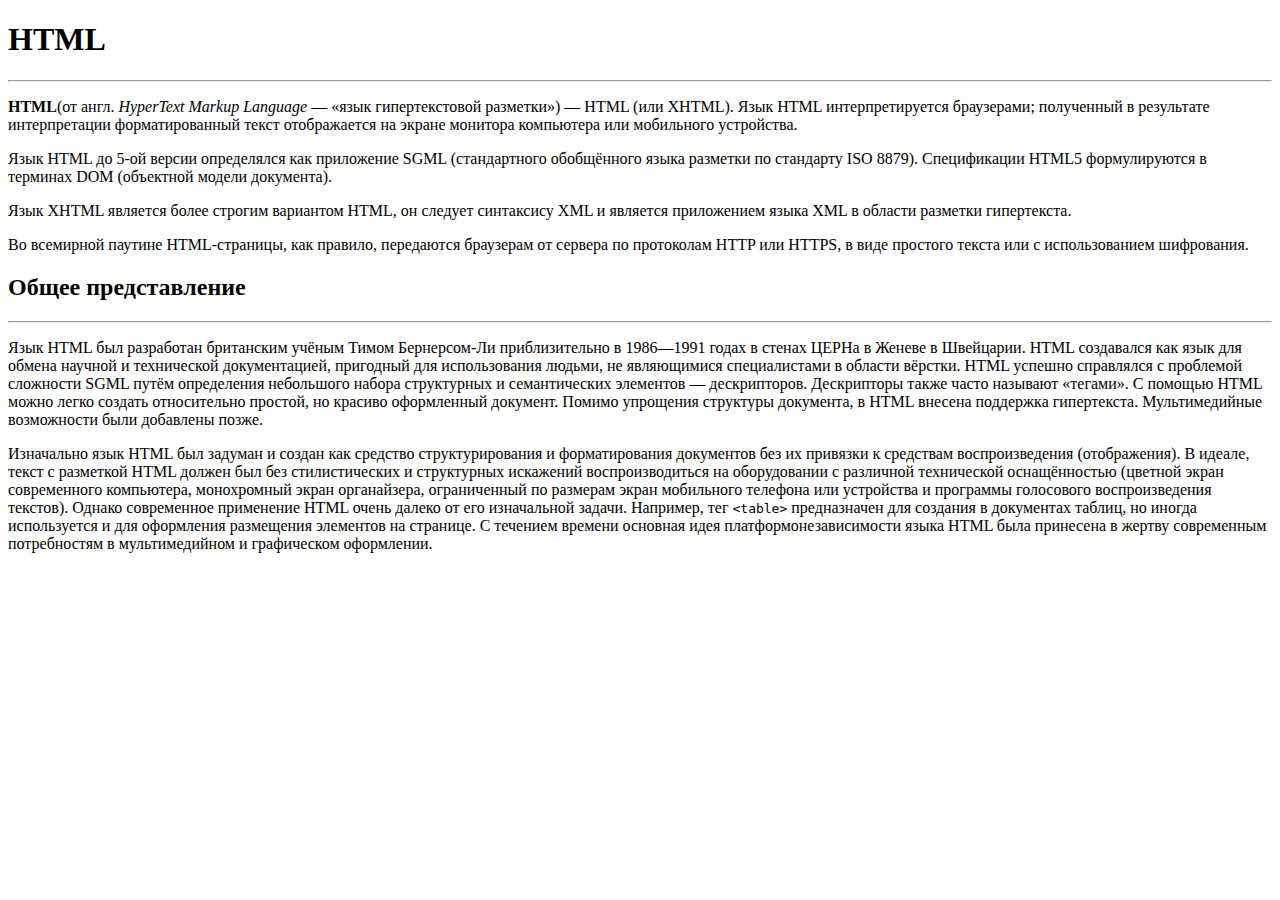
<file: 1. HTML&CSS/Homework/Task 1/index.html>
<!DOCTYPE html>
<html lang="ru">
<head>
	<title>Task 1</title>
	<meta charset="utf-8">
</head>
<body>
	<h1>HTML</h1>
	<hr>
	<p>
		<strong>HTML</strong>(от англ. <em>HyperText Markup Language</em> — «язык гипертекстовой разметки») — HTML (или XHTML). Язык HTML интерпретируется браузерами; полученный в результате интерпретации форматированный текст отображается на экране монитора компьютера или мобильного устройства.
	</p>
	<p>
		Язык HTML до 5-ой версии определялся как приложение SGML (стандартного обобщённого языка разметки по стандарту ISO 8879). Спецификации HTML5 формулируются в терминах DOM (объектной модели документа).
	</p>
	<p>
		Язык XHTML является более строгим вариантом HTML, он следует синтаксису XML и является приложением языка XML в области разметки гипертекста.
	</p>
	<p>
		Во всемирной паутине HTML-страницы, как правило, передаются браузерам от сервера по протоколам HTTP или HTTPS, в виде простого текста или с использованием шифрования.
	</p>
	<h2>Общее представление</h2>
	<hr>
	<p>
		Язык HTML был разработан британским учёным Тимом Бернерсом-Ли приблизительно в 1986—1991 годах в стенах ЦЕРНа в Женеве в Швейцарии. HTML создавался как язык для обмена научной и технической документацией, пригодный для использования людьми, не являющимися специалистами в области вёрстки. HTML успешно справлялся с проблемой сложности SGML путём определения небольшого набора структурных и семантических элементов — дескрипторов. Дескрипторы также часто называют «тегами». С помощью HTML можно легко создать относительно простой, но красиво оформленный документ. Помимо упрощения структуры документа, в HTML внесена поддержка гипертекста. Мультимедийные возможности были добавлены позже.
	</p>
	<p>
		Изначально язык HTML был задуман и создан как средство структурирования и форматирования документов без их привязки к средствам воспроизведения (отображения). В идеале, текст с разметкой HTML должен был без стилистических и структурных искажений воспроизводиться на оборудовании с различной технической оснащённостью (цветной экран современного компьютера, монохромный экран органайзера, ограниченный по размерам экран мобильного телефона или устройства и программы голосового воспроизведения текстов). Однако современное применение HTML очень далеко от его изначальной задачи. Например, тег <code>&lt;table&gt;</code> предназначен для создания в документах таблиц, но иногда используется и для оформления размещения элементов на странице. С течением времени основная идея платформонезависимости языка HTML была принесена в жертву современным потребностям в мультимедийном и графическом оформлении.
	</p>
</body>
</html>
</file>
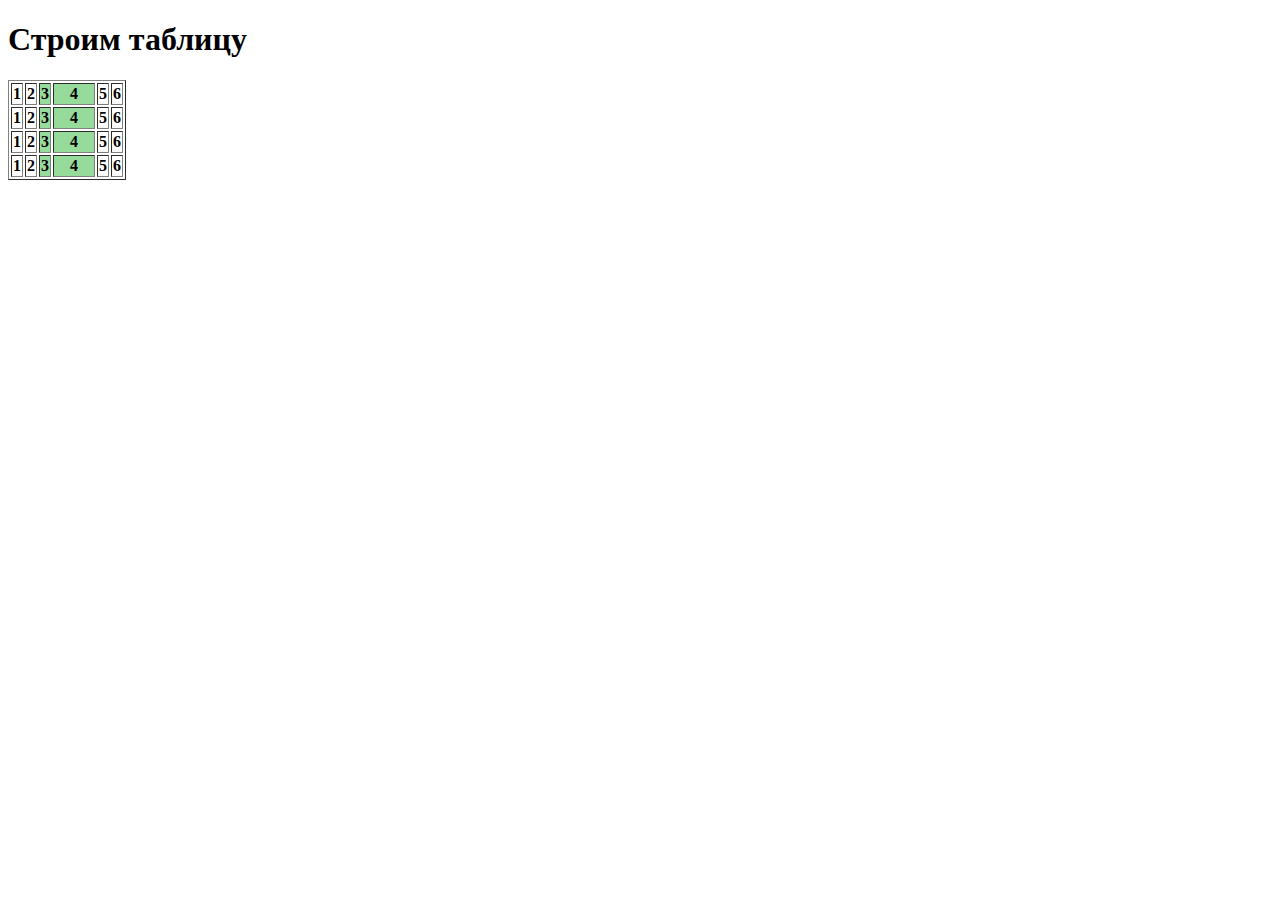
<file: 1. HTML&CSS/Homework/Task 4/index.html>
<!DOCTYPE html>
<html lang="ru">
<head>
	<title>Task 3</title>
	<meta charset="utf-8">
</head>
<body>
	<h1>Строим таблицу</h1>
	<table border="1px">
		<colgroup>
			<col>
			<col>
			<col style="background-color:#97DB9A">
			<col style="background-color:#97DB9A; width: 42px">
			<col>
			<col>
		</colgroup>
		<tr>
			<th>1</th>
			<th>2</th>
			<th>3</th>
			<th>4</th>
			<th>5</th>
			<th>6</th>
		</tr>
		<tr>
			<th>1</th>
			<th>2</th>
			<th>3</th>
			<th>4</th>
			<th>5</th>
			<th>6</th>
		</tr>
		<tr>
			<th>1</th>
			<th>2</th>
			<th>3</th>
			<th>4</th>
			<th>5</th>
			<th>6</th>
		</tr>
		<tr>
			<th>1</th>
			<th>2</th>
			<th>3</th>
			<th>4</th>
			<th>5</th>
			<th>6</th>
		</tr>
	</table>
</body>
</html>
</file>
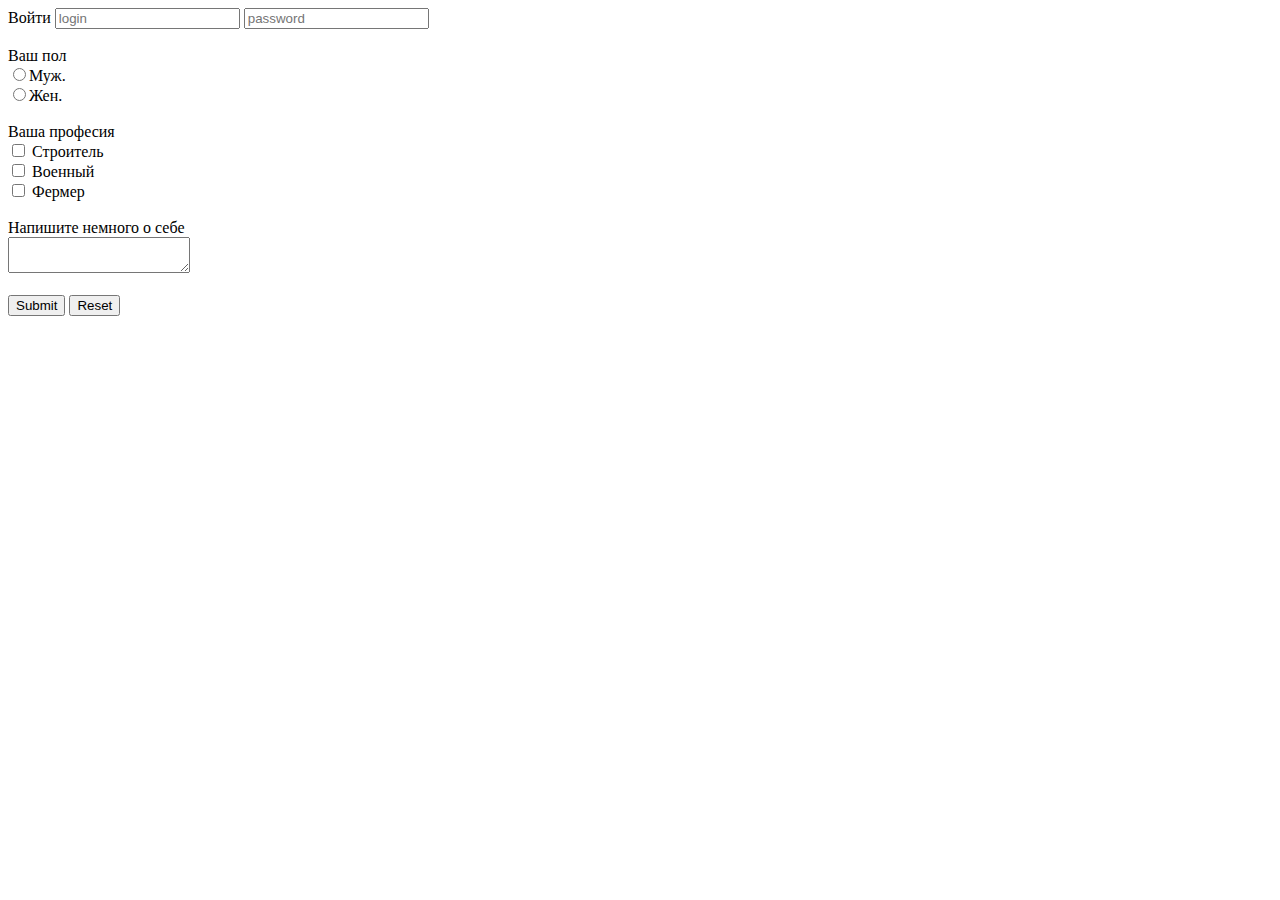
<file: 1. HTML&CSS/Homework/Task 5/index.html>
<!DOCTYPE html>
<html lang="ru">
<head>
	<title>Task 4</title>
	<meta charset="utf-8">
</head>
<body>
	<form action="/" method="">
		Войти <input type="login" name="1" placeholder="login">
		<input type="password" name="2" placeholder="password">

		<br><br>

		Ваш пол
		<br>
		<input id="male" type="radio" name="3"><label for="male">Муж.</label>
		<br>
		<input id="female" type="radio" name="3"><label for="female">Жен.</label>

		<br><br>

		Ваша професия
		<br>
		<input id="builder" type="checkbox" name="4"> <label for="builder">Строитель</label>
		<br>
		<input id="solder" type="checkbox" name="5"> <label for="solder">Военный</label>
		<br>
		<input id="farmer" type="checkbox" name="6"> <label for="farmer">Фермер</label>

		<br><br>

		Напишите немного о себе
		<br>
		<textarea></textarea>

		<br><br>

		<input type="submit" name="">
		<input type="reset" name="">
	</form>
</body>
</html>
</file>
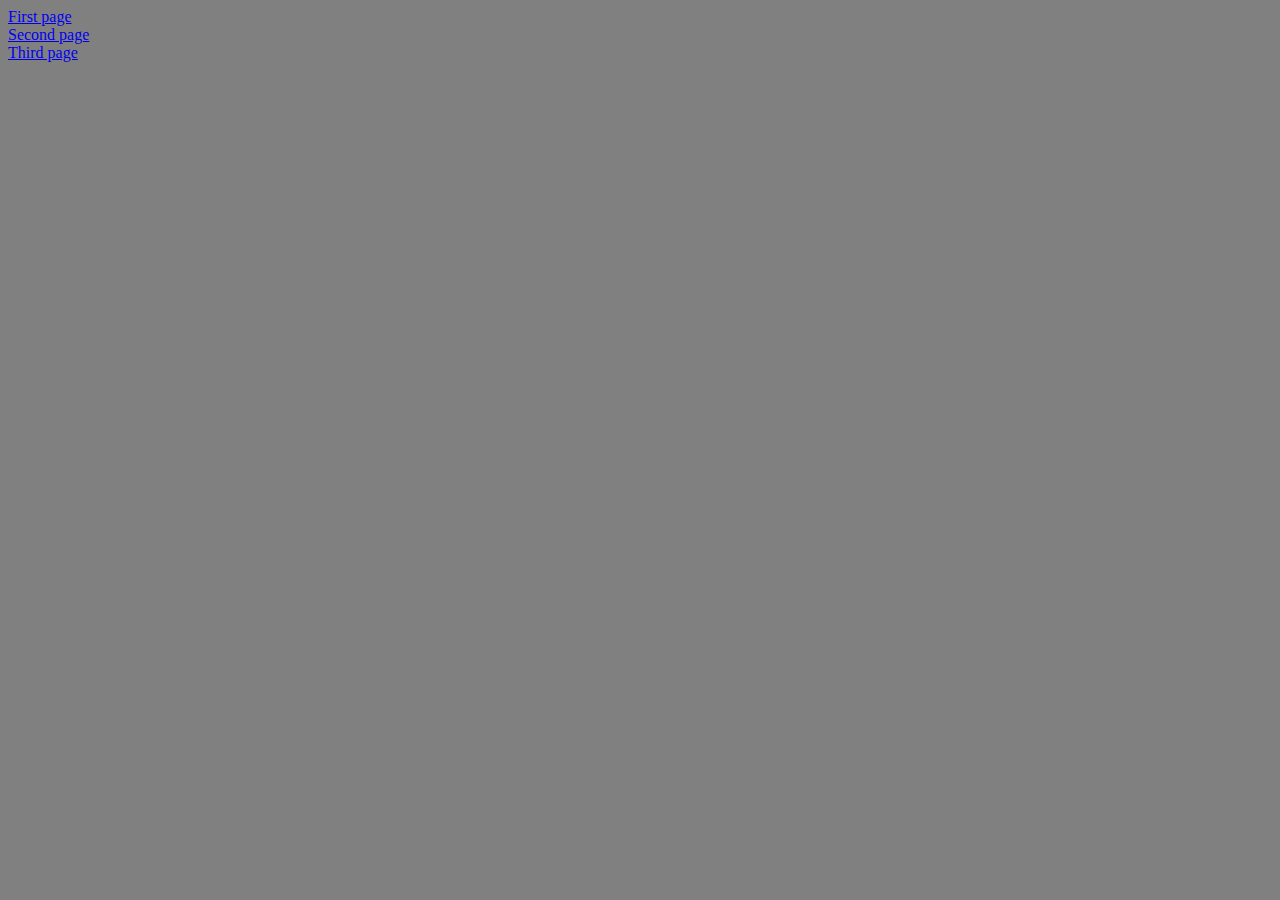
<file: 1. HTML&CSS/Homework/Task 6/index.html>
<!DOCTYPE html>
<html lang="ru">
<head>
	<title>Task 5</title>
	<meta charset="utf-8">
	<link rel="stylesheet" type="text/css" href="style/my.css">
</head>
<body class="fon">
	<a href="firstpage.html">First page</a>
	<br>
	<a href="secondpage.html">Second page</a>
	<br>
	<a href="thirdpage.html">Third page</a>
</body>
</html>
</file>
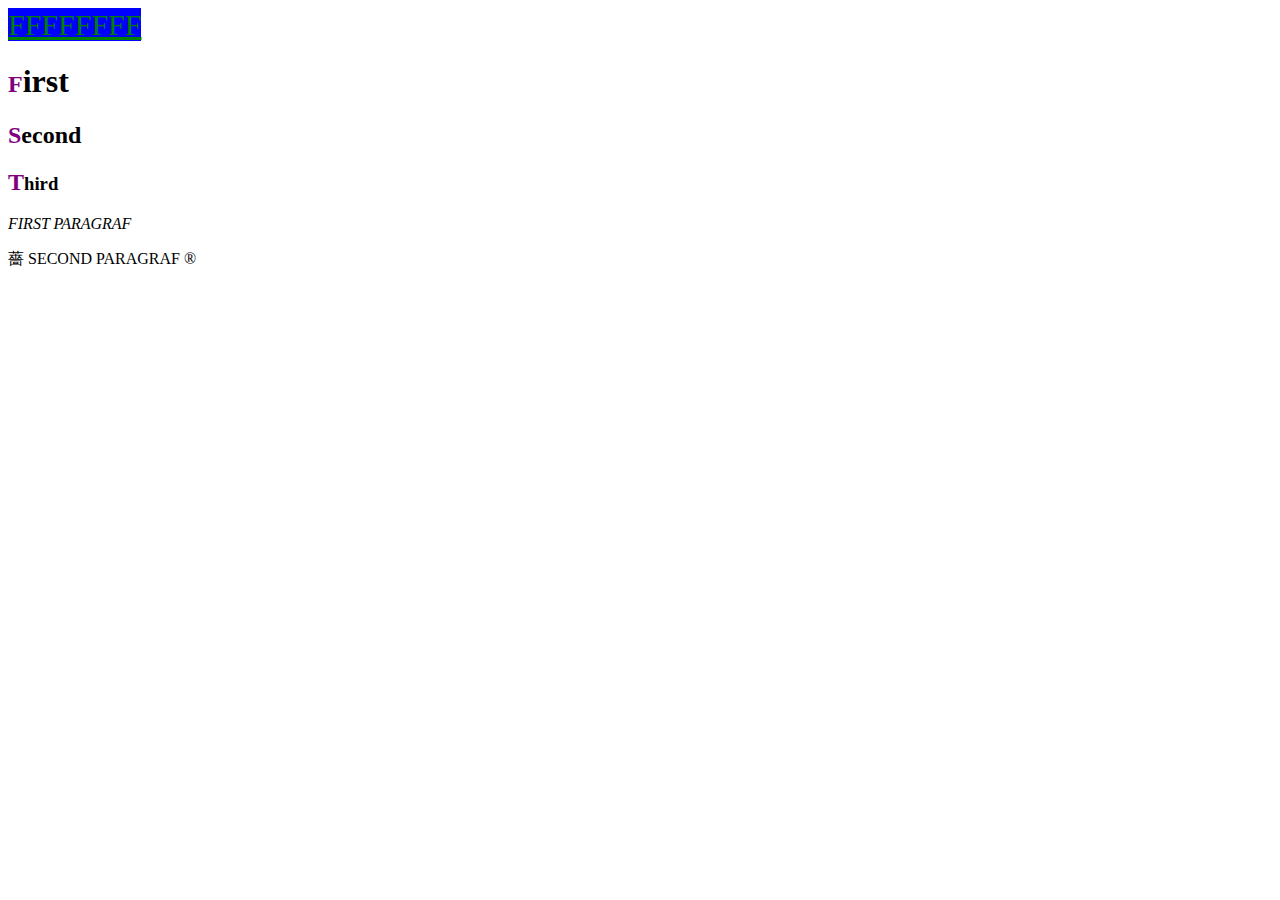
<file: 1. HTML&CSS/Homework/Task 7/index.html>
<!DOCTYPE html>
<html>
<head>
	<title>Task 6</title>
	<link rel="stylesheet" type="text/css" href="style/my.css">
</head>
<body>
	<a href="https:/google.com">FFFFFFFF</a>
	<h1>First</h1>
	<h2>Second</h2>
	<h3>Third</h3>
	<p class="first">
		FIRST PARAGRAF
	</p>
	<p class="second">
		SECOND PARAGRAF
	</p>
</body>
</html>
</file>
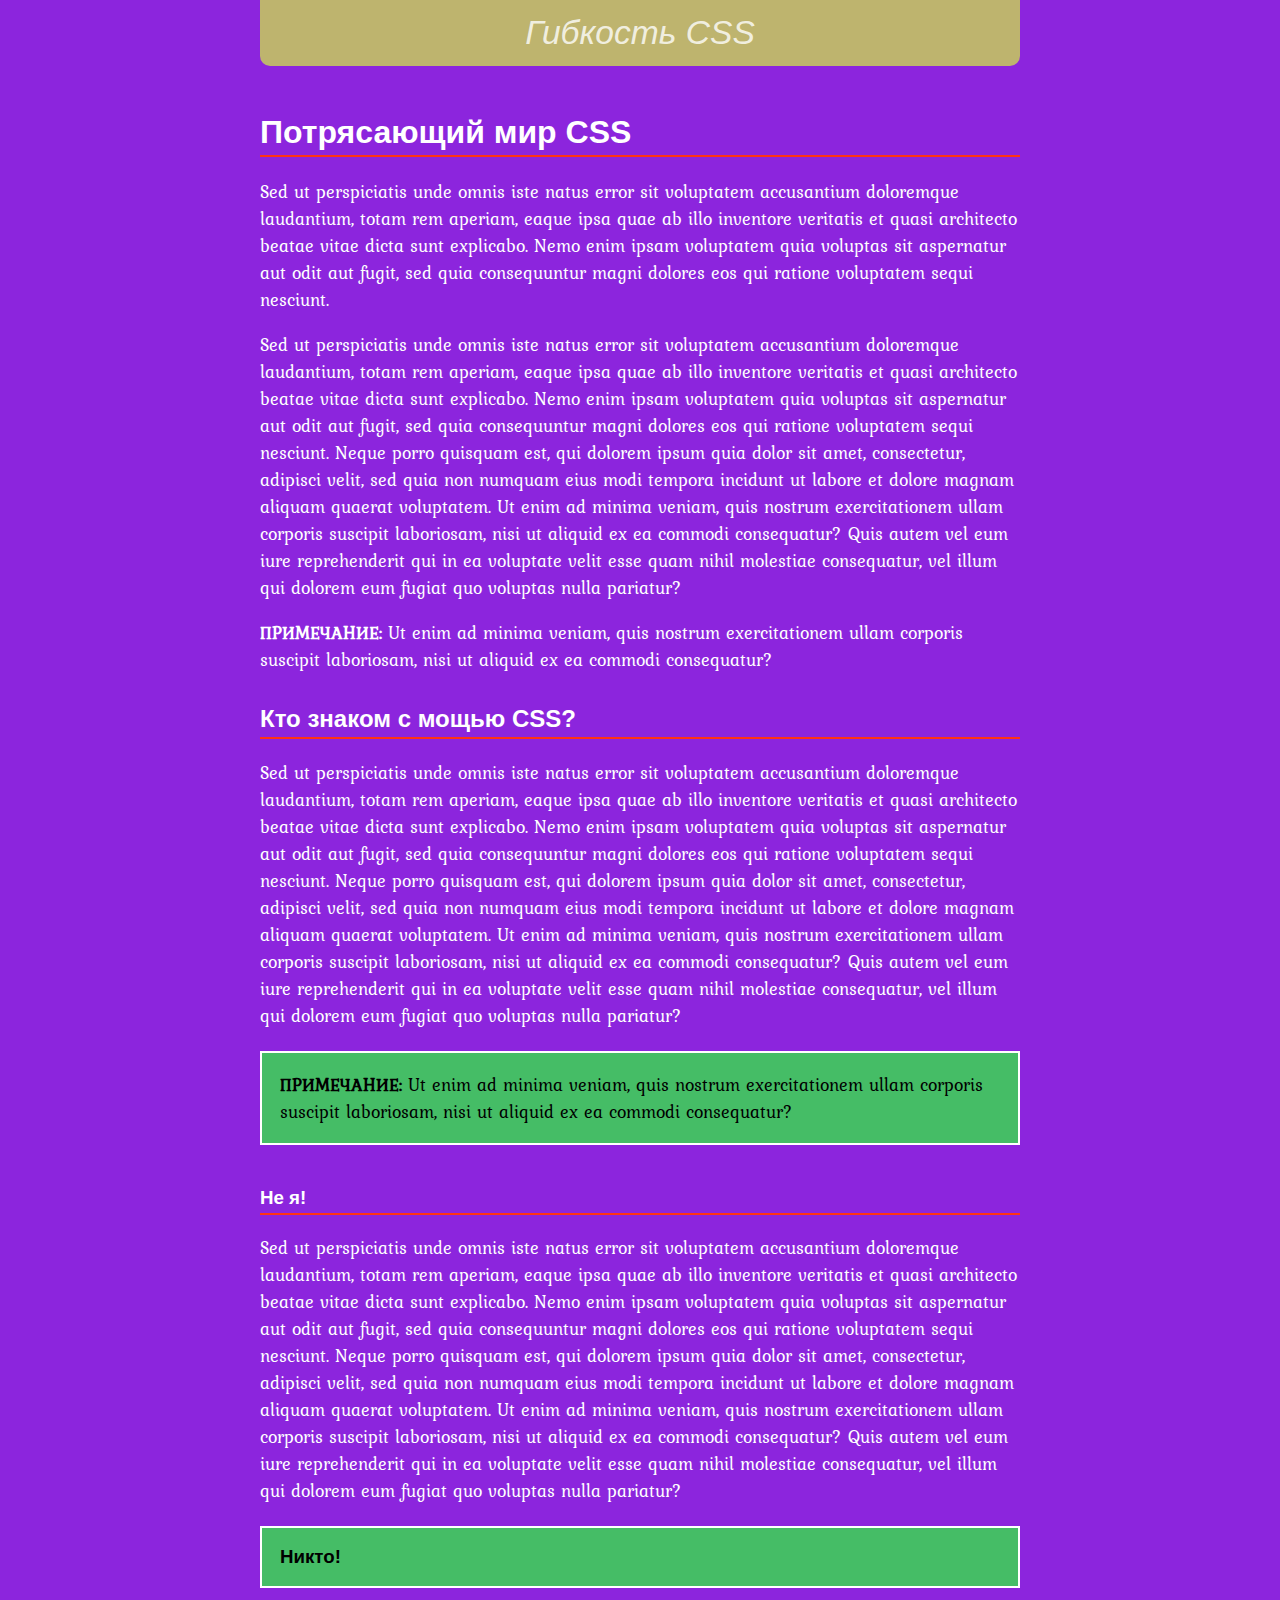
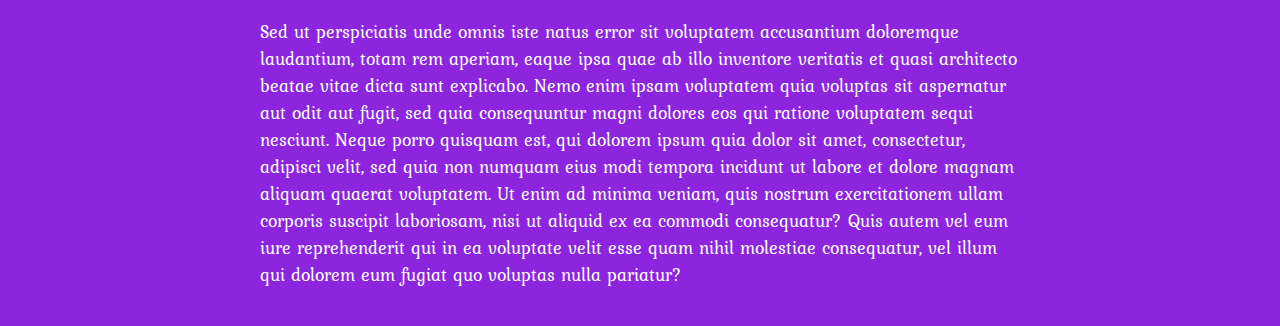
<file: 1. HTML&CSS/Homework/Task 9/index.html>
<!doctype html>
<html>
	<head>
		<meta charset="UTF-8">
		<title>Task 8</title>
		<link href='http://fonts.googleapis.com/css?family=Kurale' rel='stylesheet'>
		<link rel="stylesheet" type="text/css" href="style/my.css">
	</head>
<body>
	<article>
		<div id="logo">
		  Гибкость CSS
		</div>
		<h1>Потрясающий мир CSS</h1>
		<p>Sed ut perspiciatis unde omnis iste natus error sit voluptatem accusantium doloremque laudantium, totam rem aperiam, eaque ipsa quae ab illo inventore veritatis et quasi architecto beatae vitae dicta sunt explicabo. Nemo enim ipsam voluptatem quia voluptas sit aspernatur aut odit aut fugit, sed quia consequuntur magni dolores eos qui ratione voluptatem sequi nesciunt. </p>
		<p>Sed ut perspiciatis unde omnis iste natus error sit voluptatem accusantium doloremque laudantium, totam rem aperiam, eaque ipsa quae ab illo inventore veritatis et quasi architecto beatae vitae dicta sunt explicabo. Nemo enim ipsam voluptatem quia voluptas sit aspernatur aut odit aut fugit, sed quia consequuntur magni dolores eos qui ratione voluptatem sequi nesciunt. Neque porro quisquam est, qui dolorem ipsum quia dolor sit amet, consectetur, adipisci velit, sed quia non numquam eius modi tempora incidunt ut labore et dolore magnam aliquam quaerat voluptatem. Ut enim ad minima veniam, quis nostrum exercitationem ullam corporis suscipit laboriosam, nisi ut aliquid ex ea commodi consequatur? Quis autem vel eum iure reprehenderit qui in ea voluptate velit esse quam nihil molestiae consequatur, vel illum qui dolorem eum fugiat quo voluptas nulla pariatur?</p>
		<p><strong>ПРИМЕЧАНИЕ:</strong> Ut enim ad minima veniam, quis nostrum exercitationem ullam corporis suscipit laboriosam, nisi ut aliquid ex ea commodi consequatur? </p>

		<h2>Кто знаком с мощью CSS?</h2>

		<p>Sed ut perspiciatis unde omnis iste natus error sit voluptatem accusantium doloremque laudantium, totam rem aperiam, eaque ipsa quae ab illo inventore veritatis et quasi architecto beatae vitae dicta sunt explicabo. Nemo enim ipsam voluptatem quia voluptas sit aspernatur aut odit aut fugit, sed quia consequuntur magni dolores eos qui ratione voluptatem sequi nesciunt. Neque porro quisquam est, qui dolorem ipsum quia dolor sit amet, consectetur, adipisci velit, sed quia non numquam eius modi tempora incidunt ut labore et dolore magnam aliquam quaerat voluptatem. Ut enim ad minima veniam, quis nostrum exercitationem ullam corporis suscipit laboriosam, nisi ut aliquid ex ea commodi consequatur? Quis autem vel eum iure reprehenderit qui in ea voluptate velit esse quam nihil molestiae consequatur, vel illum qui dolorem eum fugiat quo voluptas nulla pariatur?</p>
		<p class="note"><strong>ПРИМЕЧАНИЕ:</strong> Ut enim ad minima veniam, quis nostrum exercitationem ullam corporis suscipit laboriosam, nisi ut aliquid ex ea commodi consequatur? </p>

		<h3>Не я!</h3>

		<p>Sed ut perspiciatis unde omnis iste natus error sit voluptatem accusantium doloremque laudantium, totam rem aperiam, eaque ipsa quae ab illo inventore veritatis et quasi architecto beatae vitae dicta sunt explicabo. Nemo enim ipsam voluptatem quia voluptas sit aspernatur aut odit aut fugit, sed quia consequuntur magni dolores eos qui ratione voluptatem sequi nesciunt. Neque porro quisquam est, qui dolorem ipsum quia dolor sit amet, consectetur, adipisci velit, sed quia non numquam eius modi tempora incidunt ut labore et dolore magnam aliquam quaerat voluptatem. Ut enim ad minima veniam, quis nostrum exercitationem ullam corporis suscipit laboriosam, nisi ut aliquid ex ea commodi consequatur? Quis autem vel eum iure reprehenderit qui in ea voluptate velit esse quam nihil molestiae consequatur, vel illum qui dolorem eum fugiat quo voluptas nulla pariatur?</p>

		<h3 class="note">Никто!</h3>

		<p>Sed ut perspiciatis unde omnis iste natus error sit voluptatem accusantium doloremque laudantium, totam rem aperiam, eaque ipsa quae ab illo inventore veritatis et quasi architecto beatae vitae dicta sunt explicabo. Nemo enim ipsam voluptatem quia voluptas sit aspernatur aut odit aut fugit, sed quia consequuntur magni dolores eos qui ratione voluptatem sequi nesciunt. Neque porro quisquam est, qui dolorem ipsum quia dolor sit amet, consectetur, adipisci velit, sed quia non numquam eius modi tempora incidunt ut labore et dolore magnam aliquam quaerat voluptatem. Ut enim ad minima veniam, quis nostrum exercitationem ullam corporis suscipit laboriosam, nisi ut aliquid ex ea commodi consequatur? Quis autem vel eum iure reprehenderit qui in ea voluptate velit esse quam nihil molestiae consequatur, vel illum qui dolorem eum fugiat quo voluptas nulla pariatur?</p>
	</article>
</body>
</html>
</file>
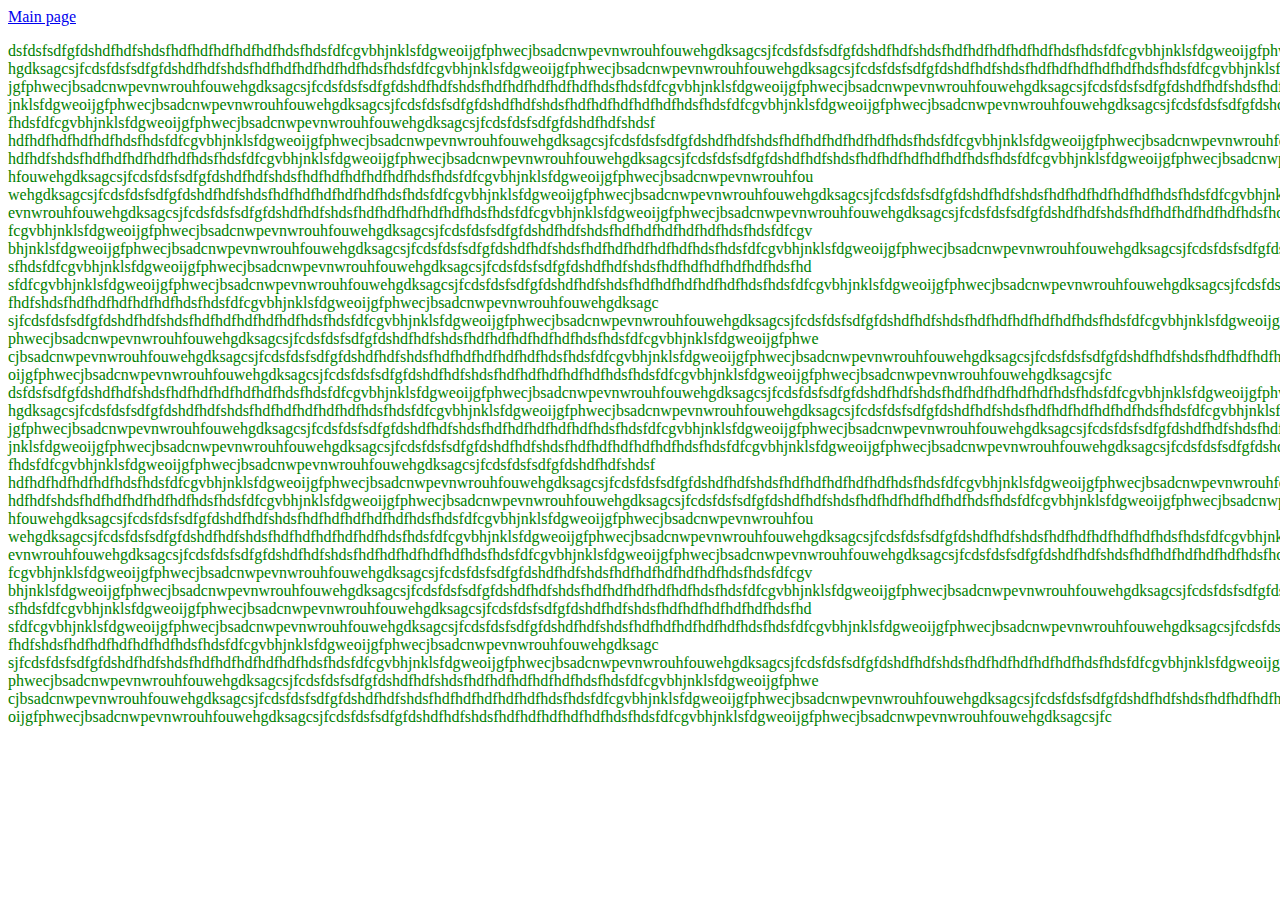
<file: 1. HTML&CSS/Homework/Task 6/firstpage.html>
<!DOCTYPE html>
<html>
<head>
	<title>First</title>
	<link rel="stylesheet" type="text/css" href="style/my.css">
</head>
<body>
	<a href="index.html">Main page</a>
	<p>
		[base64]
		[base64]
		[base64]
		[base64]
		fhdsfdfcgvbhjnklsfdgweoijgfphwecjbsadcnwpevnwrouhfouwehgdksagcsjfcdsfdsfsdfgfdshdfhdfshdsf
		[base64]
		[base64]
		hfouwehgdksagcsjfcdsfdsfsdfgfdshdfhdfshdsfhdfhdfhdfhdfhdfhdsfhdsfdfcgvbhjnklsfdgweoijgfphwecjbsadcnwpevnwrouhfou
		[base64]
		[base64]
		fcgvbhjnklsfdgweoijgfphwecjbsadcnwpevnwrouhfouwehgdksagcsjfcdsfdsfsdfgfdshdfhdfshdsfhdfhdfhdfhdfhdfhdsfhdsfdfcgv
		[base64]
		sfhdsfdfcgvbhjnklsfdgweoijgfphwecjbsadcnwpevnwrouhfouwehgdksagcsjfcdsfdsfsdfgfdshdfhdfshdsfhdfhdfhdfhdfhdfhdsfhd
		[base64]
		fhdfshdsfhdfhdfhdfhdfhdfhdsfhdsfdfcgvbhjnklsfdgweoijgfphwecjbsadcnwpevnwrouhfouwehgdksagc
		[base64]
		phwecjbsadcnwpevnwrouhfouwehgdksagcsjfcdsfdsfsdfgfdshdfhdfshdsfhdfhdfhdfhdfhdfhdsfhdsfdfcgvbhjnklsfdgweoijgfphwe
		[base64]
		oijgfphwecjbsadcnwpevnwrouhfouwehgdksagcsjfcdsfdsfsdfgfdshdfhdfshdsfhdfhdfhdfhdfhdfhdsfhdsfdfcgvbhjnklsfdgweoijgfphwecjbsadcnwpevnwrouhfouwehgdksagcsjfc
		[base64]
		[base64]
		[base64]
		[base64]
		fhdsfdfcgvbhjnklsfdgweoijgfphwecjbsadcnwpevnwrouhfouwehgdksagcsjfcdsfdsfsdfgfdshdfhdfshdsf
		[base64]
		[base64]
		hfouwehgdksagcsjfcdsfdsfsdfgfdshdfhdfshdsfhdfhdfhdfhdfhdfhdsfhdsfdfcgvbhjnklsfdgweoijgfphwecjbsadcnwpevnwrouhfou
		[base64]
		[base64]
		fcgvbhjnklsfdgweoijgfphwecjbsadcnwpevnwrouhfouwehgdksagcsjfcdsfdsfsdfgfdshdfhdfshdsfhdfhdfhdfhdfhdfhdsfhdsfdfcgv
		[base64]
		sfhdsfdfcgvbhjnklsfdgweoijgfphwecjbsadcnwpevnwrouhfouwehgdksagcsjfcdsfdsfsdfgfdshdfhdfshdsfhdfhdfhdfhdfhdfhdsfhd
		[base64]
		fhdfshdsfhdfhdfhdfhdfhdfhdsfhdsfdfcgvbhjnklsfdgweoijgfphwecjbsadcnwpevnwrouhfouwehgdksagc
		[base64]
		phwecjbsadcnwpevnwrouhfouwehgdksagcsjfcdsfdsfsdfgfdshdfhdfshdsfhdfhdfhdfhdfhdfhdsfhdsfdfcgvbhjnklsfdgweoijgfphwe
		[base64]
		oijgfphwecjbsadcnwpevnwrouhfouwehgdksagcsjfcdsfdsfsdfgfdshdfhdfshdsfhdfhdfhdfhdfhdfhdsfhdsfdfcgvbhjnklsfdgweoijgfphwecjbsadcnwpevnwrouhfouwehgdksagcsjfc
	</p>
</body>
</html>
</file>
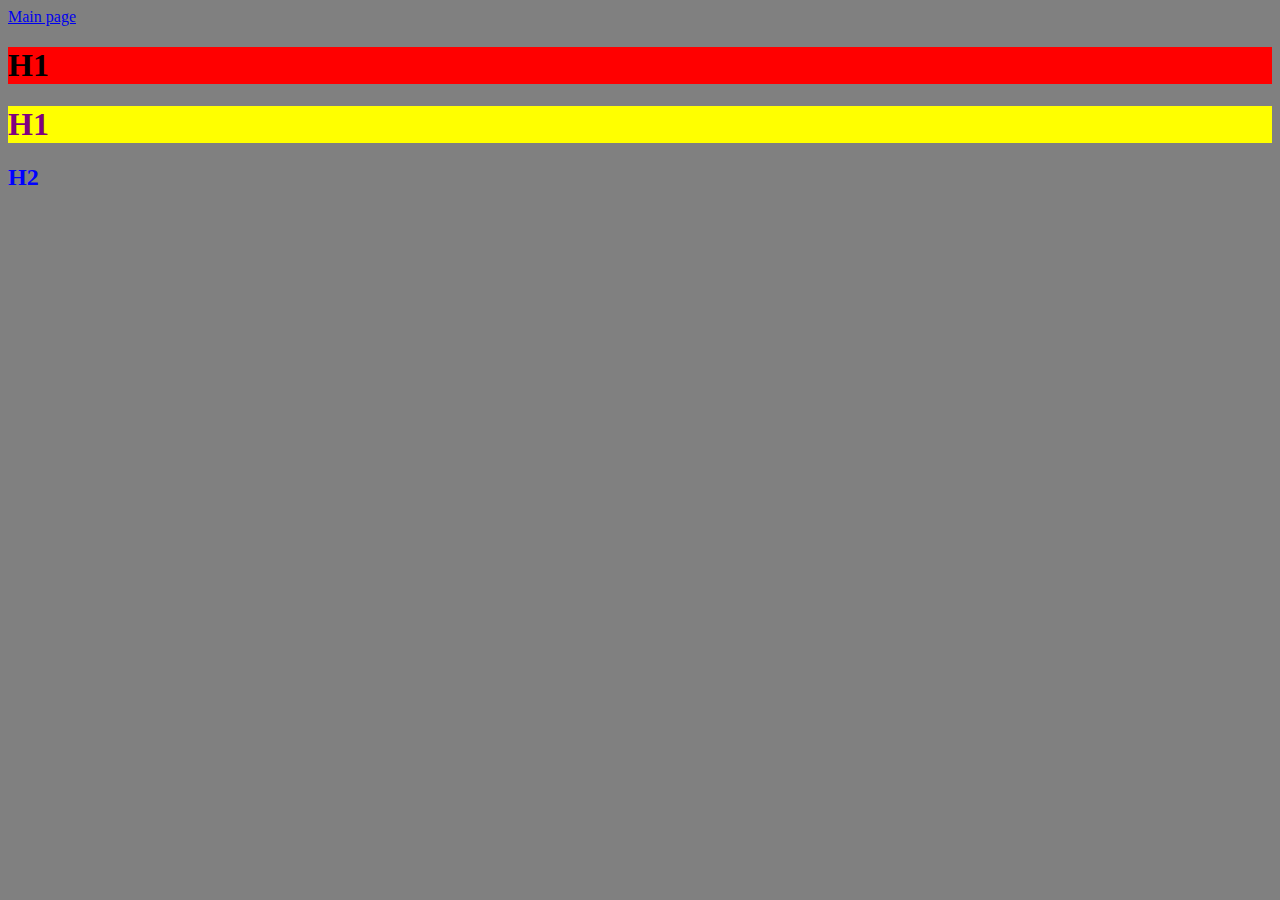
<file: 1. HTML&CSS/Homework/Task 6/thirdpage.html>
<!DOCTYPE html>
<html>
<head>
	<title>Third</title>
	<link rel="stylesheet" type="text/css" href="style/my.css">
</head>
<body class="fon">
	<a href="index.html">Main page</a>
	<h1>H1</h1>
	<h1 id="ui">H1</h1>
	<h2>H2</h2>
</body>
</html>
</file>
<file: 1. HTML&CSS/Homework/Task 6/style/my.css>
body.fon{
	background-color: gray;
}

h1{
	background-color: red;
	font-size: 36;
}

h2{
	color: blue;
}

img:hover{
	-webkit-transition: -webkit-transform 2s ease-in;
	transform: rotateZ(360deg);
}

#ui{
	color: purple;
	background-color: yellow;
}

p{
	color: green;
	background-image: url(https://media1.tenor.com/images/f3655c33cc10ae10c21b7b41e2cce10e/tenor.gif?itemid=17067463);
}
</file>
<file: 1. HTML&CSS/Homework/Task 7/style/my.css>
p.first:first-line{
	font-style: italic;
}

p::selection{
	background-color: black;
	color: white;
}

p.second:before{
	content: '\8594';
}

p.second:after{
	content: '\AE';
}

h1:first-letter{
	color: purple;
	font-size: 24px;
}

h2:first-letter{
	color: purple;
	font-size: 24px;
}

h3:first-letter{
	color: purple;
	font-size: 24px;
}

a{
	font-size: 30px;
}

a:link{
	color: green;
	background-color: blue;
}

a:visited{
	color: blue;
	background-color: green;
}

a:active{
	color: red;
	background-color: gray;
}

a:hover{
	color: gray;
	background-color: red;
}
</file>
<file: 1. HTML&CSS/Homework/Task 9/style/my.css>
body{
	background: rgba(128, 13, 217, 0.9);
	padding: 0 20px 20px 20px;
	margin: 0;
}
article{
	max-width: 760px;
	margin: 0 auto;
}
p{
	color: white;
	font-size: 18px;
	font-family: "Kurale", Arial, Helvetica, sans-serif;

}
h1, h2, h3{
	color: white;
	font-family: Arial, "Palatino Linotype", serif;
	border-bottom:2px solid #ff3412;
	padding-top:12px;
	padding-bottom: 4px;
}
h1{
	font-size: 2em;
}
#logo{
	font-family: Baskerville, Palatino, sans-serif;
	font-size: 2.1em;
	color: rgba(255, 255, 255, 0.8);
	font-style: italic;
	text-align: center;
	margin-bottom: 36px;
	background: rgb(190, 180, 110);
	border-radius: 0 0 10px 10px;
	padding: 14px;
}
.note {
	color: black;
	border: 2px solid #fff;
	background: rgb(69, 189, 102);
	margin-top: 22px;
	margin-bottom: 30px;
	padding: 18px;
}
</file>
